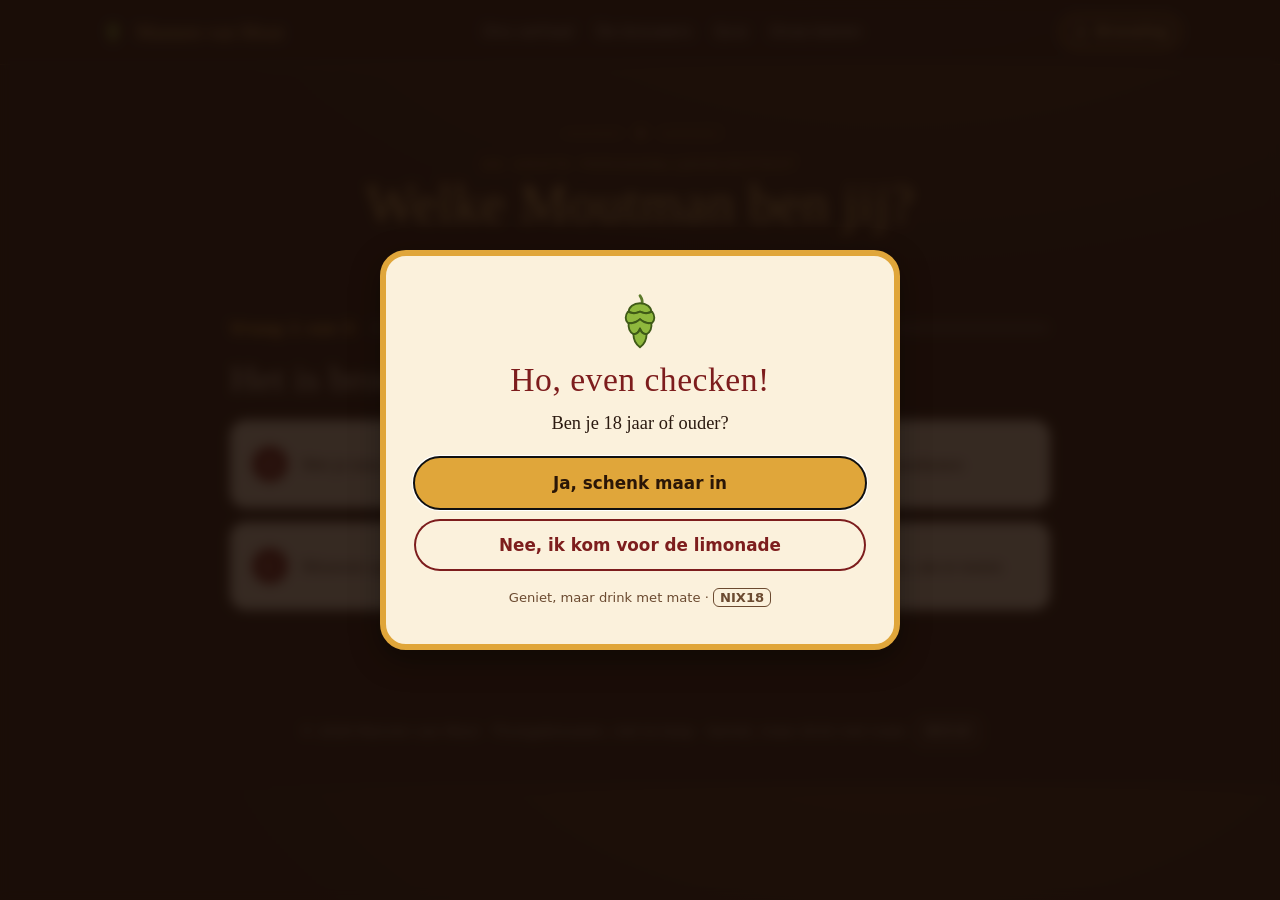
<file: quiz.html>
<!DOCTYPE html>
<html lang="nl">
<head>
<meta charset="utf-8">
<meta http-equiv="Content-Security-Policy" content="default-src 'self'; script-src 'self' https://cdn.jsdelivr.net https://gc.zgo.at; style-src 'self' 'unsafe-inline' https://fonts.googleapis.com; font-src 'self' https://fonts.gstatic.com; img-src 'self' data: https://mannenvanmout.goatcounter.com; connect-src 'self' https://mannenvanmout.goatcounter.com https://eujyabceagfxvtxluzai.supabase.co wss://eujyabceagfxvtxluzai.supabase.co; object-src 'none'; base-uri 'self'; form-action 'self'">
<meta name="referrer" content="strict-origin-when-cross-origin">
<meta name="viewport" content="width=device-width, initial-scale=1">
<title>Welke Moutman ben jij? De quiz van Mannen van Mout</title>
<meta name="description" content="Doe de quiz en ontdek welke van de vier Mannen van Mout jij bent.">
<meta property="og:type" content="website">
<meta property="og:site_name" content="Mannen van Mout">
<meta property="og:locale" content="nl_NL">
<meta property="og:url" content="https://mannenvanmout.nl/quiz.html">
<meta property="og:title" content="Welke Moutman ben jij?">
<meta property="og:description" content="Vijf vragen, één waarheid. Doe de quiz en ontdek welke van de vier Mannen van Mout jij bent.">
<meta property="og:image" content="https://mannenvanmout.nl/assets/og-quiz.jpg?v=2">
<meta property="og:image:width" content="1200">
<meta property="og:image:height" content="630">
<meta property="og:image:alt" content="De vier Mannen van Mout met de vraag: Welke Moutman ben jij?">
<meta name="twitter:card" content="summary_large_image">
<meta name="theme-color" content="#1b0e08">
<link rel="canonical" href="https://mannenvanmout.nl/quiz.html">
<link rel="icon" href="assets/hop.svg" type="image/svg+xml">
<link rel="apple-touch-icon" href="assets/apple-touch-icon.png">
<link rel="preconnect" href="https://fonts.googleapis.com">
<link rel="preconnect" href="https://fonts.gstatic.com" crossorigin>
<link href="https://fonts.googleapis.com/css2?family=Alfa+Slab+One&family=Inter:wght@400;600;700&family=Lora:ital,wght@0,400;0,600;1,400&display=swap" rel="stylesheet">
<link rel="stylesheet" href="style.css?v=40">
</head>
<body>

<nav class="nav">
  <div class="wrap">
    <a class="brand" href="/"><img class="hop" src="assets/hop.svg" alt="">Mannen van Mout</a>
    <ul>
      <li><a href="/#verhaal">Ons verhaal</a></li>
      <li><a href="/#brouwers">De brouwers</a></li>
      <li><a href="quiz.html">Quiz</a></li>
      <li><a href="/#bieren">Onze bieren</a></li>
    </ul>
    <a class="btn small ghost nav-login" href="app.html"><svg class="icon" viewBox="0 0 24 24" width="16" height="16" fill="none" stroke="currentColor" stroke-width="2.2" stroke-linecap="round" stroke-linejoin="round" aria-hidden="true"><rect x="4.5" y="10.5" width="15" height="10" rx="2.5"/><path d="M8 10.5V7.5a4 4 0 0 1 8 0v3"/></svg><span>Brouwlog</span></a>
  </div>
</nav>

<main class="quiz">
  <div class="section-title" style="margin-bottom:28px">
    <div class="divider">✦</div>
    <div class="kicker">De grote persoonlijkheidstest</div>
    <h1 style="color:var(--gold-2);font-size:clamp(2.2rem,6vw,3.4rem)">Welke Moutman ben jij?</h1>
    <p>Vijf vragen. Eén waarheid. Geen weg terug.</p>
  </div>
  <div id="quiz" aria-live="polite"></div>
</main>

<footer>
  <div class="wrap">
    © <span id="year"></span> Mannen van Mout · Thuisgebrouwen, niet te koop · Geniet, maar drink met mate <span class="nix">NIX18</span>
  </div>
</footer>

<script src="config.js?v=35"></script>
<script src="quiz.js?v=6"></script>
<script src="leeftijd.js?v=11"></script>
<script data-goatcounter="https://mannenvanmout.goatcounter.com/count" async src="https://gc.zgo.at/count.js"></script>
</body>
</html>
</file>
<file: style.css>
/* Mannen van Mout – huisstijl op basis van het etiket */
:root{
  --bg:#1b0e08;
  --bg2:#2a160c;
  --wood:#4a2814;
  --cream:#f5e6c8;
  --paper:#fbf1dc;
  --ink:#2b1a10;
  --muted:#7a5a40;
  --gold:#e0a63a;
  --gold-2:#f3c66a;
  --red:#7d1d1d;
  --green:#4f6b26;
  --line:#d9c29a;
  --radius:14px;
  --shadow:0 10px 30px rgba(0,0,0,.35);
  --display:"Alfa Slab One", Georgia, serif;
  --serif:"Lora", Georgia, serif;
  --sans:"Inter", system-ui, -apple-system, "Segoe UI", sans-serif;
}
*{box-sizing:border-box}
html{scroll-behavior:smooth}
body{margin:0;background:var(--bg);color:var(--cream);font-family:var(--serif);line-height:1.6;
  background-image:radial-gradient(1200px 600px at 70% -10%,rgba(224,166,58,.15),transparent 60%);}
img{max-width:100%;display:block}
a{color:var(--gold-2)}
h1,h2,h3{font-family:var(--display);font-weight:400;line-height:1.1;letter-spacing:.5px;margin:0 0 .5em}
.wrap{max-width:1120px;margin:0 auto;padding:0 20px}

/* ---------- navigatie ---------- */
.nav{position:sticky;top:0;z-index:20;background:rgba(27,14,8,.92);backdrop-filter:blur(8px);border-bottom:1px solid rgba(224,166,58,.25)}
.nav .wrap{display:flex;align-items:center;justify-content:space-between;gap:12px;height:64px}
.brand{font-family:var(--display);color:var(--gold-2);text-decoration:none;font-size:1.25rem;display:flex;align-items:center;gap:10px;white-space:nowrap}
.brand .hop{width:26px;height:26px}
.nav ul{list-style:none;display:flex;gap:22px;margin:0;padding:0;font-family:var(--sans);font-size:.95rem}
.nav ul a{color:var(--cream);text-decoration:none;opacity:.85}
.nav ul a:hover{opacity:1;color:var(--gold-2)}
.btn{display:inline-flex;align-items:center;gap:8px;font-family:var(--sans);font-weight:600;font-size:.95rem;border:0;cursor:pointer;
  padding:10px 18px;border-radius:999px;background:var(--gold);color:#2a1607;text-decoration:none;transition:transform .15s,background .15s}
.btn:hover{background:var(--gold-2);transform:translateY(-1px)}
.btn.ghost{background:transparent;color:var(--gold-2);box-shadow:inset 0 0 0 2px var(--gold)}
.btn.ghost:hover{background:rgba(224,166,58,.12)}
.btn.small{padding:6px 12px;font-size:.85rem}
.btn.danger{background:#a33;color:#fff}
.btn.danger:hover{background:#c44}
@media (max-width:760px){.nav ul{display:none}}

/* ---------- hero ---------- */
.hero{padding:56px 0 40px}
.hero .wrap{display:grid;grid-template-columns:1.05fr 1fr;gap:48px;align-items:center}
.hero-img{border-radius:22px;box-shadow:var(--shadow);transform:rotate(-1.5deg);border:6px solid var(--wood)}
.kicker{font-family:var(--sans);text-transform:uppercase;letter-spacing:3px;font-size:.8rem;color:var(--gold)}
.hero h1{font-size:clamp(2.6rem,6vw,4.4rem);color:var(--gold-2);text-shadow:0 3px 0 #000}
.hero h1 span{display:block;color:var(--cream);font-size:.55em}
.hero p.lead{font-size:1.2rem;opacity:.92;max-width:34ch}
.hero .cta{display:flex;gap:12px;flex-wrap:wrap;margin-top:22px}
@media (max-width:860px){.hero .wrap{grid-template-columns:1fr}.hero-img{transform:none}}

/* ---------- secties ---------- */
section{padding:72px 0}
.paper{background:var(--paper);color:var(--ink);
  background-image:linear-gradient(rgba(255,255,255,.35),rgba(255,255,255,0)),radial-gradient(circle at 20% 10%,rgba(160,110,50,.08),transparent 40%);}
.paper h2{color:var(--red)}
.section-title{text-align:center;margin-bottom:40px}
.section-title h2{font-size:clamp(2rem,4vw,2.8rem)}
.section-title p{max-width:60ch;margin:0 auto;opacity:.85}
.divider{display:flex;align-items:center;justify-content:center;gap:12px;color:var(--gold);margin:6px 0 14px}
.divider::before,.divider::after{content:"";height:2px;width:60px;background:currentColor;opacity:.6}

.story{display:grid;grid-template-columns:1.3fr 1fr;gap:48px;align-items:start}
.story p{font-size:1.1rem}
.story p:first-of-type::first-letter{font-family:var(--display);float:left;font-size:3.4rem;line-height:.9;padding:6px 8px 0 0;color:var(--red)}
.facts{background:#fff8e8;border:2px solid var(--line);border-radius:var(--radius);padding:22px 24px}
.facts h3{color:var(--red);font-size:1.3rem}
.facts dl{display:grid;grid-template-columns:auto 1fr;gap:8px 16px;margin:0;font-family:var(--sans);font-size:.95rem}
.facts dt{font-weight:700}
.facts dd{margin:0}
@media (max-width:860px){.story{grid-template-columns:1fr}}

/* brouwers */
.crew{display:grid;grid-template-columns:repeat(4,1fr);gap:22px}
.brewer{background:var(--bg2);border:1px solid rgba(224,166,58,.3);border-radius:var(--radius);padding:24px 18px;text-align:center;transition:transform .2s}
.brewer:hover{transform:translateY(-4px) rotate(-.5deg)}
.brewer img{width:132px;height:132px;border-radius:50%;object-fit:cover;margin:0 auto 14px;border:4px solid var(--gold);box-shadow:0 0 0 6px rgba(224,166,58,.15)}
.brewer h3{color:var(--gold-2);font-size:1.25rem;margin-bottom:.15em}
.brewer .role{font-family:var(--sans);text-transform:uppercase;letter-spacing:2px;font-size:.72rem;color:var(--gold)}
.brewer p{font-style:italic;opacity:.9;margin:.8em 0 0}
@media (max-width:900px){.crew{grid-template-columns:repeat(2,1fr)}}
@media (max-width:480px){.crew{grid-template-columns:1fr}}

/* ingrediënten */
.five{display:grid;grid-template-columns:repeat(5,1fr);gap:16px;counter-reset:s}
.five div{background:#fff8e8;border:2px solid var(--line);border-radius:var(--radius);padding:18px;position:relative}
.five div::before{counter-increment:s;content:counter(s);position:absolute;top:-14px;left:16px;background:var(--red);color:#fff;font-family:var(--display);
  width:30px;height:30px;border-radius:50%;display:grid;place-items:center;font-size:.9rem}
.five h3{color:var(--red);font-size:1.15rem;margin-top:6px}
.five p{margin:0;font-size:.95rem}
@media (max-width:900px){.five{grid-template-columns:1fr 1fr}}
@media (max-width:480px){.five{grid-template-columns:1fr}}

/* bieren */
.beers{display:grid;grid-template-columns:repeat(auto-fill,minmax(260px,1fr));gap:24px}
.beer{background:var(--bg2);border-radius:var(--radius);overflow:hidden;border:1px solid rgba(224,166,58,.3);display:flex;flex-direction:column}
.beer .ph{aspect-ratio:4/3;background:var(--wood) center/cover no-repeat;display:grid;place-items:center}
.beer .ph svg{width:70px;opacity:.6}
.beer .body{padding:18px 20px 22px;display:flex;flex-direction:column;gap:6px;flex:1}
.beer h3{color:var(--gold-2);font-size:1.35rem;margin:0}
.beer .meta{font-family:var(--sans);font-size:.85rem;color:var(--gold);display:flex;gap:10px;flex-wrap:wrap}
.beer .meta b{background:var(--red);color:#fff;padding:1px 8px;border-radius:999px;font-weight:600}
.beer p{margin:4px 0 0;opacity:.9}

/* quote / footer */
.banner{text-align:center;padding:64px 0;background:linear-gradient(180deg,var(--wood),var(--bg))}
.banner h2{font-size:clamp(2rem,5vw,3.4rem);color:var(--gold-2)}
footer{padding:28px 0 40px;font-family:var(--sans);font-size:.85rem;opacity:.75;text-align:center}
footer .nix{display:inline-block;border:1px solid currentColor;border-radius:6px;padding:2px 8px;margin-left:6px;font-weight:700}

/* ==========================================================================
   Brouwlog (app)
   ========================================================================== */
.app body,.app{background:#f4ead6}
.app{color:var(--ink);font-family:var(--sans)}
.app .nav{background:var(--bg)}
.app main{padding:28px 0 80px}
.app h1,.app h2{color:var(--red)}
.app h2{font-size:1.5rem}
.card{background:#fffaf0;border:1px solid var(--line);border-radius:var(--radius);padding:20px;box-shadow:0 2px 0 rgba(0,0,0,.04)}
.login{max-width:420px;margin:40px auto}
.login h1{font-size:2rem;text-align:center}
.login p.sub{text-align:center;color:var(--muted);margin-top:-6px}
label{display:block;font-size:.8rem;font-weight:600;color:var(--muted);margin-bottom:4px;text-transform:uppercase;letter-spacing:.5px}
input,select,textarea{width:100%;font:inherit;font-size:1rem;padding:10px 12px;border:1px solid var(--line);border-radius:10px;background:#fff;color:var(--ink)}
input:focus,select:focus,textarea:focus{outline:2px solid var(--gold);border-color:var(--gold)}
textarea{min-height:110px;resize:vertical}
.field{margin-bottom:14px}
.grid{display:grid;gap:14px}
.g2{grid-template-columns:repeat(2,1fr)}.g3{grid-template-columns:repeat(3,1fr)}.g4{grid-template-columns:repeat(4,1fr)}
@media (max-width:720px){.g3,.g4{grid-template-columns:repeat(2,1fr)}}
@media (max-width:420px){.g2{grid-template-columns:1fr}}
.row{display:flex;gap:10px;align-items:center;flex-wrap:wrap}
.spacer{flex:1}
.msg{padding:10px 14px;border-radius:10px;margin:10px 0;font-size:.95rem}
.msg.err{background:#fde2e2;color:#7a1414}
.msg.ok{background:#e4f1d8;color:#2d4a12}
.msg.info{background:#fff2cf;color:#6b4b06}
.linkbtn{background:none;border:0;color:var(--red);cursor:pointer;font:inherit;text-decoration:underline;padding:0}

.toolbar{display:flex;gap:10px;align-items:center;flex-wrap:wrap;margin-bottom:18px}
.toolbar input{max-width:280px}
.brews{display:grid;grid-template-columns:repeat(auto-fill,minmax(270px,1fr));gap:16px}
.brew{cursor:pointer;transition:transform .15s, box-shadow .15s;text-decoration:none;color:inherit;display:block}
.brew:hover{transform:translateY(-2px);box-shadow:0 8px 20px rgba(0,0,0,.08)}
.brew h3{font-family:var(--display);font-weight:400;color:var(--ink);font-size:1.25rem;margin:0 0 2px}
.brew .sub{color:var(--muted);font-size:.9rem}
.stats{display:flex;gap:6px;flex-wrap:wrap;margin-top:12px}
.stat{background:#f2e3c2;border-radius:8px;padding:4px 9px;font-size:.82rem}
.stat b{font-weight:700}
.badge{display:inline-block;font-size:.72rem;font-weight:700;text-transform:uppercase;letter-spacing:.5px;padding:2px 8px;border-radius:999px;background:#eee;color:#555}
.badge.gepland{background:#e8e3f7;color:#4a3a8a}
.badge.vergisting{background:#fff0c2;color:#7a5600}
.badge.lagering{background:#dceefa;color:#1c5378}
.badge.gebotteld{background:#e1f0d4;color:#355a14}
.badge.op{background:#eee;color:#777}
.badge.pub{background:var(--red);color:#fff}

.tabs{display:flex;gap:4px;border-bottom:2px solid var(--line);margin:18px 0;overflow-x:auto}
.tabs button{background:none;border:0;padding:10px 14px;font:inherit;font-weight:600;color:var(--muted);cursor:pointer;border-bottom:3px solid transparent;margin-bottom:-2px;white-space:nowrap}
.tabs button.on{color:var(--red);border-color:var(--red)}
.pane{display:none}.pane.on{display:block}

.kpis{display:grid;grid-template-columns:repeat(auto-fit,minmax(130px,1fr));gap:12px;margin:12px 0 4px}
.kpi{background:var(--bg);color:var(--cream);border-radius:12px;padding:12px 14px}
.kpi small{display:block;font-size:.72rem;text-transform:uppercase;letter-spacing:1px;color:var(--gold)}
.kpi strong{font-family:var(--display);font-weight:400;font-size:1.6rem;color:var(--gold-2)}
.kpi span{font-size:.8rem;opacity:.75}

table.list{width:100%;border-collapse:collapse;font-size:.95rem}
table.list th{text-align:left;font-size:.75rem;text-transform:uppercase;letter-spacing:.5px;color:var(--muted);padding:6px 6px;border-bottom:1px solid var(--line)}
table.list td{padding:5px 6px;border-bottom:1px solid #efe3c8;vertical-align:middle}
table.list td input{padding:7px 9px}
table.list .x{background:none;border:0;color:#a33;font-size:1.2rem;cursor:pointer;padding:4px 8px}
.tablewrap{overflow-x:auto}
.chart{width:100%;height:auto;background:#fff;border:1px solid var(--line);border-radius:12px;margin-top:14px}
.hint{font-size:.85rem;color:var(--muted)}
.sticky-save{position:sticky;bottom:0;background:rgba(244,234,214,.95);backdrop-filter:blur(6px);padding:12px 0;border-top:1px solid var(--line);margin-top:20px}
.rating{display:flex;gap:2px;font-size:1.6rem}
.rating button{background:none;border:0;cursor:pointer;color:#ccb98f;padding:0 2px}
.rating button.on{color:var(--gold)}
.empty{text-align:center;padding:48px 20px;color:var(--muted)}
.hidden{display:none !important}

/* ==========================================================================
   Kwartetkaarten
   ========================================================================== */
.kaart{all:unset;box-sizing:border-box;display:block;cursor:pointer;perspective:1200px;height:480px;border-radius:22px}
.kaart:focus-visible{outline:3px solid var(--gold-2);outline-offset:4px}
.kaart-in{position:relative;display:block;width:100%;height:100%;transition:transform .6s cubic-bezier(.2,.7,.2,1);transform-style:preserve-3d}
.kaart:hover .kaart-in{transform:rotateY(-6deg) translateY(-4px)}
.kaart.om .kaart-in{transform:rotateY(180deg)}
.kaart-voor,.kaart-achter{position:absolute;inset:0;display:flex;flex-direction:column;backface-visibility:hidden;-webkit-backface-visibility:hidden;
  background:var(--paper);color:var(--ink);border:6px solid var(--gold);border-radius:22px;overflow:hidden;box-shadow:0 14px 30px rgba(0,0,0,.45)}
.kaart-achter{transform:rotateY(180deg);padding-bottom:16px;gap:12px}
.kaart-kop{display:flex;justify-content:center;align-items:center;padding:14px 14px;background:var(--red);color:var(--paper)}
.kaart-kop b{font-family:var(--display);font-weight:400;font-size:1.3rem}
.kaart-kop small{font-family:var(--sans);font-size:.68rem;letter-spacing:2px;text-transform:uppercase}
.kaart-voor{align-items:center;text-align:center;gap:6px}
.kaart-voor .kaart-kop{align-self:stretch}
.kaart-voor img{width:150px;height:150px;border-radius:50%;object-fit:cover;border:5px solid var(--gold);margin:18px auto 6px}
.kaart-voor .role{font-family:var(--sans);font-size:.72rem;letter-spacing:2px;text-transform:uppercase;color:var(--red);font-weight:700}
.kaart-voor .naam{font-family:var(--display);font-size:1.6rem}
.kaart-voor .quote{font-style:italic;padding:0 16px;font-size:.98rem;color:#4a3020}
.kaart-voor .tip{margin-top:auto;margin-bottom:14px;font-family:var(--sans);font-size:.8rem;color:#6b4a30}
.kstat{display:block;padding:0 18px}
.kstat-l{display:flex;justify-content:space-between;font-family:var(--sans);font-size:.9rem;font-weight:600;margin-bottom:5px}
.balk{display:block;height:12px;border-radius:6px;background:#ead7b0;overflow:hidden}
.balk span{display:block;height:100%;background:var(--red);border-radius:6px}
.kracht{display:block;margin:auto 16px 0;padding:12px 14px;border-radius:12px;background:var(--bg2);color:var(--cream);font-size:.98rem}
.kracht small{display:block;font-family:var(--sans);font-size:.68rem;letter-spacing:2px;text-transform:uppercase;color:var(--gold-2);margin-bottom:3px}
@media (prefers-reduced-motion:reduce){.kaart-in{transition:none}}
.quiz-cta{display:flex;align-items:center;justify-content:center;gap:16px;flex-wrap:wrap;margin-top:40px}
.quiz-cta p{margin:0;font-size:1.2rem;font-style:italic}

/* ==========================================================================
   Leeftijdscheck
   ========================================================================== */
.leeftijd{position:fixed;inset:0;z-index:100;background:rgba(27,14,8,.88);backdrop-filter:blur(6px);display:grid;place-items:center;padding:20px}
.leeftijd-box{width:min(520px,100%);background:var(--paper);color:var(--ink);border:6px solid var(--gold);border-radius:26px;padding:36px 28px;text-align:center;box-shadow:var(--shadow)}
.leeftijd-box img{width:60px;margin:0 auto 10px}
.leeftijd-box h2{color:var(--red);font-size:2.1rem;margin-bottom:.3em}
.leeftijd-box p{font-size:1.15rem;margin:0 0 18px}
.leeftijd-box .knoppen{display:flex;flex-direction:column;gap:10px}
.leeftijd-box .btn{justify-content:center;min-height:52px;font-size:1.05rem}
.leeftijd-box .btn.ghost{color:var(--red);box-shadow:inset 0 0 0 2px var(--red)}
.leeftijd-box .klein{font-family:var(--sans);font-size:.82rem;color:#6b4a30;margin:16px 0 0}
.leeftijd-box .klein b{border:1px solid currentColor;border-radius:6px;padding:1px 6px}
body.dicht{overflow:hidden}

/* ==========================================================================
   Quiz + 404
   ========================================================================== */
.quiz{max-width:860px;margin:0 auto;padding:56px 20px 80px}
.quiz-voortgang{display:flex;align-items:center;gap:14px;font-family:var(--sans);font-weight:700;color:var(--gold);margin-bottom:18px}
.quiz-voortgang .balk{flex:1;background:rgba(255,255,255,.12)}
.quiz-voortgang .balk span{background:var(--gold)}
.quiz h2{color:var(--cream);font-size:clamp(1.6rem,4vw,2.3rem)}
.antwoorden{display:grid;grid-template-columns:1fr 1fr;gap:14px;margin-top:20px}
@media (max-width:640px){.antwoorden{grid-template-columns:1fr}}
.antwoord{all:unset;box-sizing:border-box;cursor:pointer;display:flex;align-items:center;gap:14px;min-height:88px;padding:16px 20px;border-radius:16px;background:var(--paper);color:var(--ink);font-size:1.1rem;border:2px solid transparent;transition:transform .15s,border-color .15s}
.antwoord:hover,.antwoord:focus-visible{transform:translateY(-2px);border-color:var(--gold)}
.antwoord b{flex-shrink:0;width:36px;height:36px;border-radius:50%;background:var(--red);color:var(--paper);display:grid;place-items:center;font-family:var(--display);font-weight:400}
.uitslag{display:flex;gap:36px;align-items:center;background:var(--bg2);border:1px solid rgba(224,166,58,.35);border-radius:24px;padding:32px}
.uitslag img{width:220px;height:220px;border-radius:50%;object-fit:cover;border:6px solid var(--gold);flex-shrink:0}
.uitslag .naam{font-family:var(--display);font-size:2.6rem;color:var(--gold-2);line-height:1.1}
.uitslag .role{font-family:var(--sans);letter-spacing:2px;text-transform:uppercase;font-weight:700;margin:6px 0 10px}
.uitslag p{font-size:1.15rem}
.uitslag .knoppen{display:flex;gap:10px;flex-wrap:wrap;margin-top:14px}
@media (max-width:700px){.uitslag{flex-direction:column;text-align:center}.uitslag .knoppen{justify-content:center}}
.nietgevonden{min-height:calc(100vh - 64px);display:flex;align-items:center;justify-content:center;gap:60px;padding:40px 20px;flex-wrap:wrap}
.nietgevonden .groot{font-family:var(--display);font-size:clamp(6rem,16vw,9rem);line-height:1;color:var(--gold-2);text-shadow:0 6px 0 #000}
.nietgevonden h1{font-size:clamp(1.8rem,4vw,2.6rem);color:var(--cream)}
.nietgevonden p{max-width:52ch;font-size:1.15rem}
.nietgevonden .knoppen{display:flex;gap:12px;flex-wrap:wrap;margin-top:18px}

/* naar boven, ankers onder de vaste menubalk, iconen */
[id]{scroll-margin-top:72px}
/* secties: bovenkant valt net onder de menubalk, geen strookje van de vorige sectie */
section[id]{scroll-margin-top:24px}
.btn .icon{flex-shrink:0;margin:-2px 0}
.proost-glazen{display:block;margin:6px auto 0}
.banner .proost{font-family:var(--display);font-size:1.6rem;color:var(--cream);margin:4px 0 0;letter-spacing:1px}

/* ==========================================================================
   Compacter op desktop: "Ons verhaal" en de brouwers passen in één scherm
   ========================================================================== */
@media (min-width:861px){
  section{padding:52px 0}
  section[id]{scroll-margin-top:34px}
  .section-title{margin-bottom:26px}
  .section-title h2{font-size:clamp(2rem,3.4vw,2.5rem);margin-bottom:.25em}
  .divider{margin:0 0 8px}
  .story{grid-template-columns:1.7fr 1fr;gap:40px}
  .story p{font-size:1.02rem;line-height:1.55;margin:0 0 .75em}
  .story p:first-of-type::first-letter{font-size:3rem}
  .facts{padding:18px 20px}
  .facts dl{gap:6px 14px;font-size:.9rem}
  .kaart{height:410px}
  .kaart-voor img{width:122px;height:122px;margin:14px auto 4px}
  .kaart-voor .naam{font-size:1.45rem}
  .kaart-voor .quote{font-size:.93rem}
  .kaart-kop{padding:11px 14px}
  .kaart-achter{gap:10px}
  .quiz-cta{margin-top:24px}
}

/* etiketten bij "Onze bieren" */
.beer .ph.etiket{all:unset;box-sizing:border-box;display:grid;place-items:center;position:relative;width:100%;aspect-ratio:4/3;background:radial-gradient(circle at 50% 40%,#3a2214,#1b0e08 75%);padding:14px;overflow:hidden}
button.ph.etiket{cursor:zoom-in}
.beer .ph.etiket img{position:absolute;inset:14px;width:calc(100% - 28px);height:calc(100% - 28px);object-fit:contain;filter:drop-shadow(0 8px 18px rgba(0,0,0,.55));transition:transform .25s}
button.ph.etiket:hover img,button.ph.etiket:focus-visible img{transform:scale(1.04)}
button.ph.etiket:focus-visible{outline:3px solid var(--gold-2);outline-offset:-3px}
.beer .ph .zoom{position:absolute;z-index:2;right:10px;bottom:10px;font-family:var(--sans);font-size:.78rem;font-weight:600;background:rgba(27,14,8,.85);color:var(--gold-2);border:1px solid rgba(224,166,58,.5);padding:4px 10px;border-radius:999px;opacity:0;transition:opacity .2s}
button.ph.etiket:hover .zoom,button.ph.etiket:focus-visible .zoom{opacity:1}
@media (hover:none){.beer .ph .zoom{opacity:1}}
.etiket-box{border:0;padding:0;background:transparent;max-width:min(1200px,94vw);max-height:92vh;overflow:visible}
.etiket-box::backdrop{background:rgba(10,5,3,.88)}
.etiket-box img{display:block;max-width:100%;max-height:84vh;border-radius:12px;box-shadow:0 20px 60px rgba(0,0,0,.6)}
.etiket-box p{text-align:center;color:var(--gold-2);font-family:var(--display);font-size:1.3rem;margin:12px 0 0}
.etiket-box .sluit{position:absolute;top:-14px;right:-14px;width:40px;height:40px;border-radius:50%;border:0;background:var(--gold);color:#2a1607;font-size:1.5rem;line-height:1;cursor:pointer;box-shadow:0 4px 12px rgba(0,0,0,.4)}

/* hero: brede foto van de vier brouwers */
.hero .wrap{grid-template-columns:1fr 1.15fr}
.hero-img{width:100%;height:auto;transform:rotate(-1deg)}
@media (max-width:860px){.hero .wrap{grid-template-columns:1fr}.hero-img{transform:none}}

/* ==========================================================================
   Brouwlog op de telefoon
   ========================================================================== */
.grid > *, .row > *{min-width:0}
input[type=date],input[type=datetime-local],input[type=time]{min-width:0;max-width:100%;-webkit-appearance:none;appearance:none;min-height:46px;text-align:left}
input::-webkit-date-and-time-value{text-align:left}
.btn .icon{flex-shrink:0}
.tablewrap table.list:not(.edit){min-width:560px}
@media (max-width:640px){
  .hide-sm{display:none !important}
  .app .nav .wrap{height:56px;gap:8px}
  .app .brand{font-size:1.05rem;gap:6px}
  .app .brand .hop{width:22px;height:22px}
  .app #userbar{flex-wrap:nowrap;gap:6px}
  .app #userbar .btn{padding:8px 10px}
  .app main{padding:18px 0 40px}
  .app h1{font-size:1.7rem}
  .card{padding:16px 14px}
  .g2,.g3,.g4{grid-template-columns:1fr 1fr}
  .kpis{grid-template-columns:1fr 1fr}
  .kpi strong{font-size:1.35rem}
  .sticky-save{padding:8px 0}
  .sticky-save .btn{padding:9px 14px}
  .sticky-save #saveMsg{flex-basis:100%;order:9;font-size:.8rem}
  .tabs button{padding:10px 10px;font-size:.95rem}
  /* receptregels als kaartjes in plaats van een te smalle tabel */
  table.list.edit thead{display:none}
  table.list.edit,table.list.edit tbody{display:block}
  table.list.edit tr{position:relative;display:grid;grid-template-columns:repeat(3,minmax(0,1fr));gap:8px;padding:12px 0;border-bottom:1px solid var(--line)}
  table.list.edit td{display:block;padding:0;border:0}
  table.list.edit td.first{grid-column:1 / -1;padding-right:40px}
  table.list.edit td:last-child{position:absolute;top:30px;right:0}
  .grid:has(> .card){grid-template-columns:1fr}
  table.list.edit td[data-l]::before{content:attr(data-l);display:block;font-size:.68rem;font-weight:700;text-transform:uppercase;letter-spacing:.4px;color:var(--muted);margin-bottom:3px}
  table.list.edit td input,table.list.edit td select{padding:9px 10px;font-size:1rem}
}
@media (max-width:380px){
  .g2,.g3,.g4{grid-template-columns:1fr}
}

/* inlogknop in de menubalk */
.nav-login{white-space:nowrap;flex-shrink:0;gap:7px}
@media (max-width:480px){
  .brand{font-size:1.05rem;gap:8px}
  .brand .hop{width:22px;height:22px}
  .nav-login{padding:8px 12px;font-size:.85rem}
}
/* formulieren op de telefoon: alle velden even hoog, labels netjes uitgelijnd */
@media (max-width:640px){
  .grid > .field > input:not([type=checkbox]):not([type=radio]), .grid > .field > select{height:48px;min-height:48px}
  .g2 > .field > label,.g3 > .field > label,.g4 > .field > label{min-height:3.3em;display:flex;align-items:flex-end;line-height:1.35}
  table.list.edit.n4 tr{grid-template-columns:repeat(2,minmax(0,1fr))}
}

/* brouwlog: kop van de lijst */
.lijst-kop{display:flex;align-items:center;justify-content:space-between;gap:14px;flex-wrap:wrap;margin-bottom:14px}
.lijst-kop .btn.nieuw{gap:6px}
.snelmenu{display:grid;grid-template-columns:repeat(3,minmax(0,1fr));gap:8px;max-width:520px;margin-bottom:16px}
.snelmenu a{display:flex;align-items:center;justify-content:center;gap:8px;padding:10px 8px;border-radius:12px;background:#fffaf0;border:1px solid var(--line);color:var(--red);font-family:var(--sans);font-weight:600;font-size:.92rem;text-decoration:none;transition:border-color .15s,background .15s}
.snelmenu a:hover,.snelmenu a:focus-visible{border-color:var(--gold);background:#fff4dc}
.zoekbalk{display:grid;grid-template-columns:minmax(0,1fr) auto;gap:8px;max-width:640px}
.zoekbalk input{max-width:none}
.zoekbalk select{width:auto}
@media (max-width:640px){
  .lijst-kop .btn.nieuw{width:100%;justify-content:center}
  .snelmenu{max-width:none}
  .snelmenu a{flex-direction:column;gap:4px;padding:10px 4px;font-size:.8rem}
  .zoekbalk select{max-width:165px;font-size:.92rem;padding-right:28px}
}

/* Untappd */
.untappd-lijst{display:grid;gap:6px}
.untappd-rij{display:flex;align-items:center;justify-content:space-between;gap:10px;padding:8px 12px;background:#fff;border:1px solid var(--line);border-radius:10px}
.untappd-rij > div{min-width:0}
.untappd-rij small{display:block;font-size:.7rem;font-weight:700;text-transform:uppercase;letter-spacing:.5px;color:var(--muted)}
.untappd-rij span{display:block;overflow-wrap:anywhere}
.untappd-rij .btn{flex-shrink:0}
.beer .untappd-knop{align-self:flex-start;margin-top:auto;gap:6px;background:#ffc000;color:#1b0e08}
.beer .untappd-knop:hover{background:#ffd34d}
.show-sm{display:none}
@media (max-width:640px){.show-sm{display:inline}}

/* bieren & batches */
.batchnr{font-family:var(--sans);font-size:.5em;font-weight:600;color:var(--muted);vertical-align:middle;white-space:nowrap}
.msg.les,.card.les{border-left:4px solid var(--gold)}
.card.les p{margin:0 0 10px}
table.vergelijk tbody tr{cursor:pointer}
table.vergelijk tbody tr:hover{background:#fff4dc}
.kies-bier{display:grid;gap:8px}
.kies-bier a{display:flex;flex-direction:column;padding:12px 14px;border:1px solid var(--line);border-radius:12px;background:#fff;color:var(--ink);text-decoration:none}
.kies-bier a:hover{border-color:var(--gold);background:#fff4dc}

/* bezoekers */
.snelmenu{grid-template-columns:repeat(4,minmax(0,1fr));max-width:680px}
.gc-grid{display:grid;grid-template-columns:repeat(auto-fit,minmax(280px,1fr));gap:16px}
.gc-rij{margin-bottom:10px}
.gc-l{display:flex;justify-content:space-between;gap:10px;font-size:.92rem;margin-bottom:4px}
.gc-l span{overflow:hidden;text-overflow:ellipsis;white-space:nowrap}
.gc-l small{color:var(--muted);font-weight:400}
.gc-rij .balk span{background:var(--gold)}
</file>
